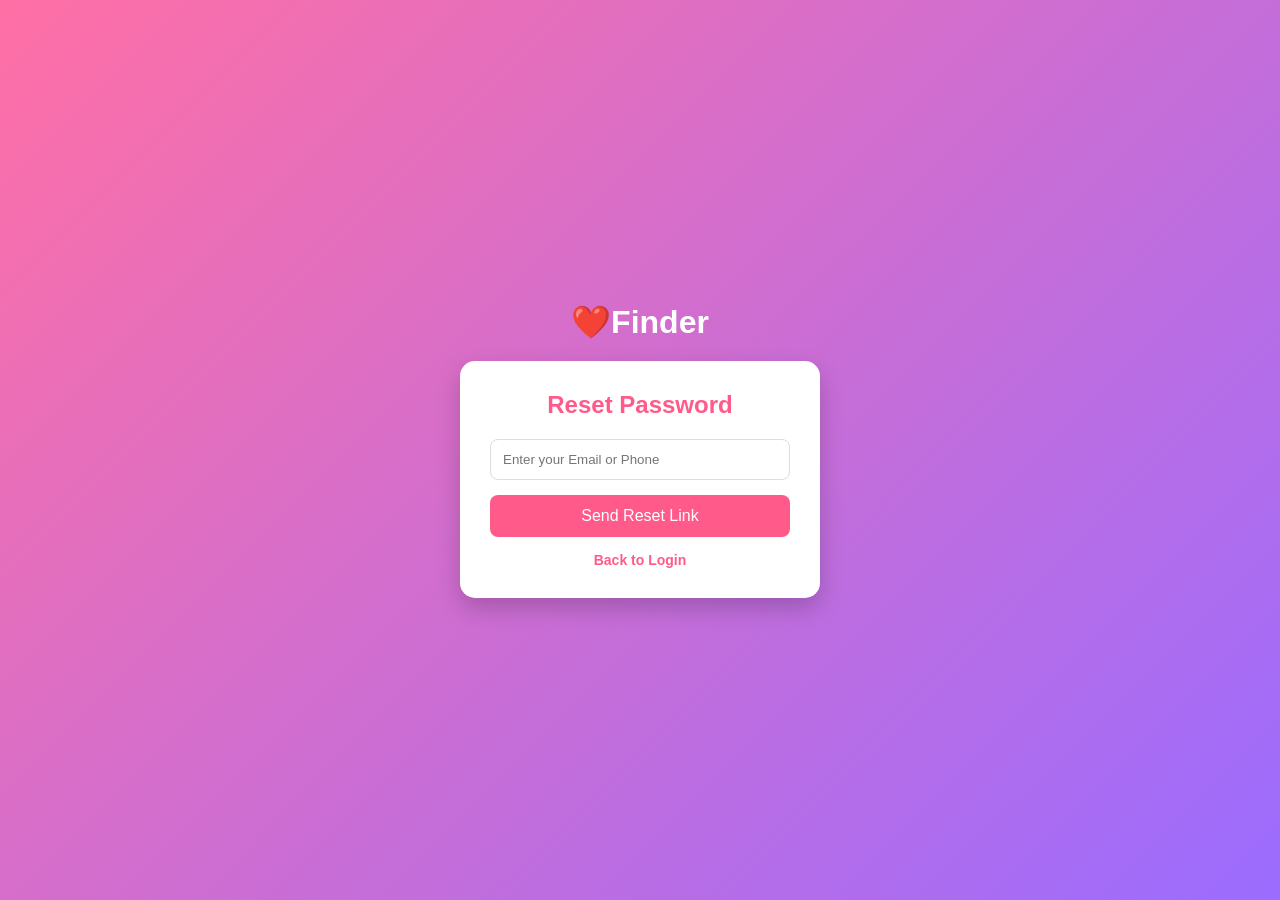
<file: forgot.html>
<!DOCTYPE html>
<html lang="en">
<head>
  <meta charset="UTF-8">
  <title>Finder - Reset Password</title>
  <link rel="stylesheet" href="./forgot.css">
</head>
<body>

  <div class="container">

    <div class="logo">
       <span>❤️Finder</span>
    </div>

    <div class="card">
      <h2>Reset Password</h2>

      <div class="input-box">
        <input type="text" id="email" placeholder="Enter your Email or Phone">
      </div>

      <button class="btn" onclick="resetPassword()">Send Reset Link</button>

      <p class="login-text">
        <a href="index.html">Back to Login</a>
      </p>
    </div>

  </div>

  <script src="./forgot.js"></script>
</body>
</html>
</file>
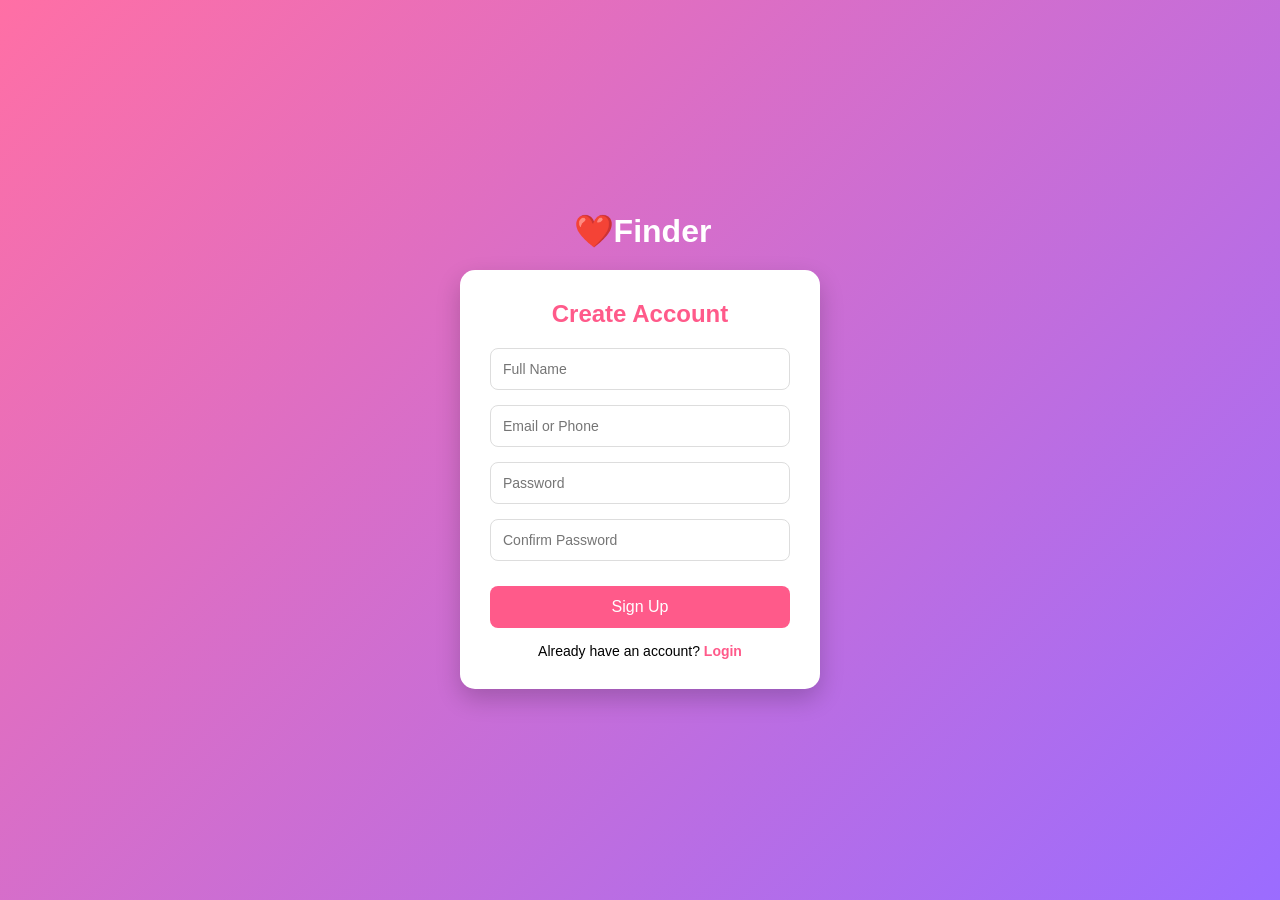
<file: signup.html>
<!DOCTYPE html>
<html lang="en">
<head>
  <meta charset="UTF-8">
  <title>Finder - Create Account</title>
  <link rel="stylesheet" href="./signup.css">
</head>
<body>

  <div class="container">

    <div class="logo">
       <span>❤️Finder</span>
    </div>

    <div class="card">
      <h2>Create Account</h2>

      <div class="input-box">
        <input type="text" placeholder="Full Name">
      </div>

      <div class="input-box">
        <input type="text" placeholder="Email or Phone">
      </div>

      <div class="input-box">
        <input type="password" placeholder="Password">
      </div>

      <div class="input-box">
        <input type="password" placeholder="Confirm Password">
      </div>

      <button class="btn">Sign Up</button>

      <p class="login-text">
        Already have an account?
        <a href="index.html">Login</a>
      </p>
    </div>

  </div>

</body>
</html>
</file>
<file: forgot.css>
*{
  margin: 0;
  padding: 0;
  box-sizing: border-box;
  font-family: Arial, Helvetica, sans-serif;
}

body{
  height: 100vh;
  background: linear-gradient(135deg, #ff6fa5, #9b6cff);
  display: flex;
  align-items: center;
  justify-content: center;
}

.container{
  width: 100%;
  text-align: center;
}

.logo{
  color: white;
  font-size: 32px;
  font-weight: bold;
  margin-bottom: 20px;
}

.card{
  width: 360px;
  background: white;
  margin: auto;
  padding: 30px;
  border-radius: 15px;
  box-shadow: 0 10px 25px rgba(0,0,0,0.2);
}

.card h2{
  color: #ff5a8a;
  margin-bottom: 20px;
}

.input-box{
  margin-bottom: 15px;
}

.input-box input{
  width: 100%;
  padding: 12px;
  border-radius: 8px;
  border: 1px solid #ddd;
  outline: none;
}

.input-box input:focus{
  border-color: #ff5a8a;
}

.btn{
  width: 100%;
  padding: 12px;
  background: #ff5a8a;
  border: none;
  border-radius: 8px;
  color: white;
  font-size: 16px;
  cursor: pointer;
}

.btn:hover{
  background: #ff3f78;
}

.login-text{
  margin-top: 15px;
  font-size: 14px;
}

.login-text a{
  color: #ff5a8a;
  text-decoration: none;
  font-weight: bold;
}
</file>
<file: signup.css>
*{
  margin: 0;
  padding: 0;
  box-sizing: border-box;
  font-family: Arial, Helvetica, sans-serif;
}

body{
  height: 100vh;
  background: linear-gradient(135deg, #ff6fa5, #9b6cff);
  display: flex;
  align-items: center;
  justify-content: center;
}

.container{
  width: 100%;
  text-align: center;
}

.logo{
  color: white;
  font-size: 32px;
  font-weight: bold;
  margin-bottom: 20px;
}

.logo span{
  margin-left: 5px;
}

.card{
  width: 360px;
  background: white;
  margin: auto;
  padding: 30px;
  border-radius: 15px;
  box-shadow: 0 10px 25px rgba(0,0,0,0.2);
}

.card h2{
  color: #ff5a8a;
  margin-bottom: 20px;
}

.input-box{
  margin-bottom: 15px;
}

.input-box input{
  width: 100%;
  padding: 12px;
  border-radius: 8px;
  border: 1px solid #ddd;
  outline: none;
  font-size: 14px;
}

.input-box input:focus{
  border-color: #ff5a8a;
}

.btn{
  width: 100%;
  padding: 12px;
  background: #ff5a8a;
  border: none;
  border-radius: 8px;
  color: white;
  font-size: 16px;
  cursor: pointer;
  margin-top: 10px;
}

.btn:hover{
  background: #ff3f78;
}

.login-text{
  margin-top: 15px;
  font-size: 14px;
}

.login-text a{
  color: #ff5a8a;
  text-decoration: none;
  font-weight: bold;
}
</file>
